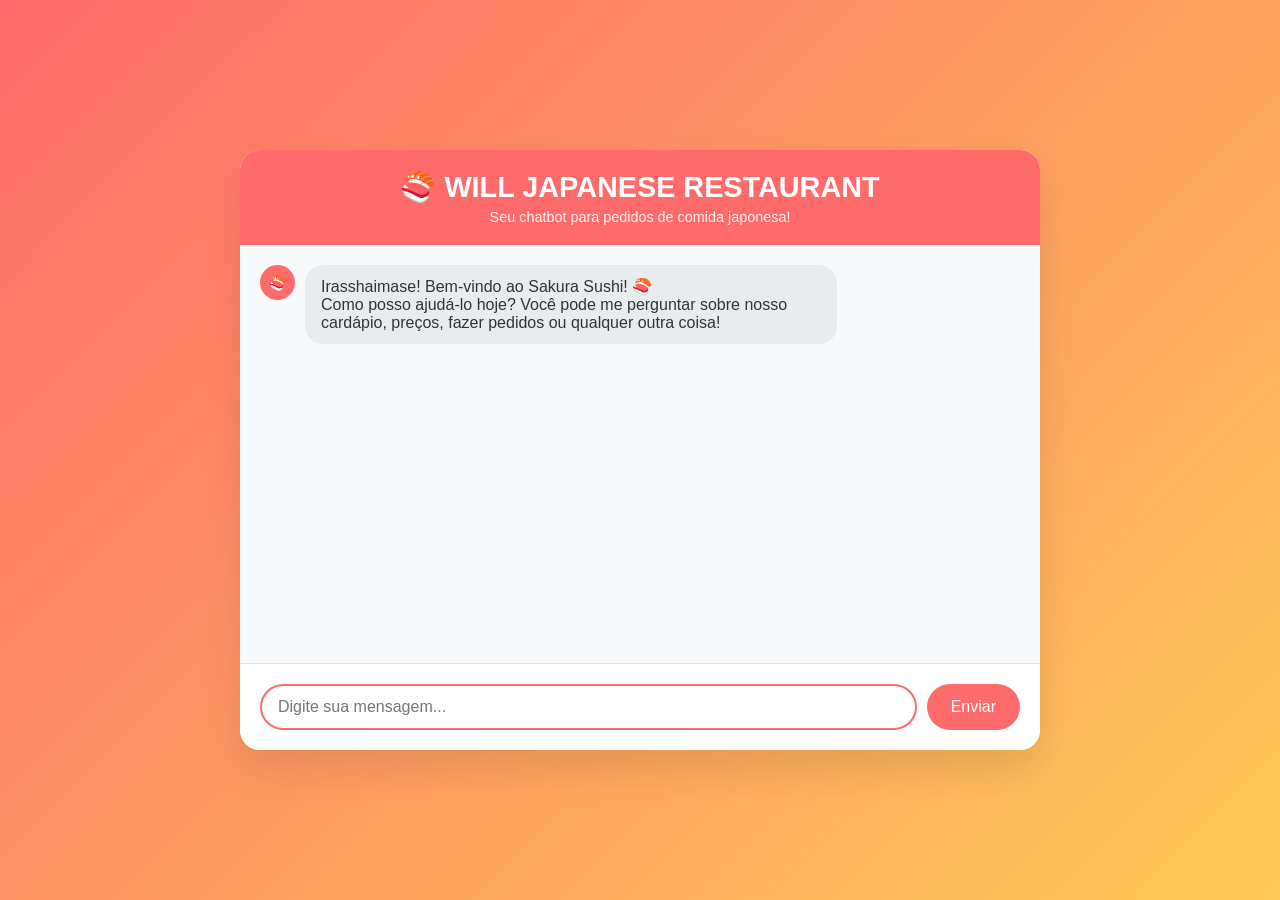
<file: templates/index.html>
<!DOCTYPE html>
<html lang="pt-BR">
<head>
    <meta charset="UTF-8">
    <meta name="viewport" content="width=device-width, initial-scale=1.0">
    <title>PIZZARIA DO WILL - Chatbot</title>
    <style>
        * {
            margin: 0;
            padding: 0;
            box-sizing: border-box;
        }

        body {
            font-family: 'Arial', sans-serif;
            background: linear-gradient(135deg, #ff6b6b, #feca57);
            min-height: 100vh;
            display: flex;
            justify-content: center;
            align-items: center;
        }

        .chat-container {
            width: 90%;
            max-width: 800px;
            background: white;
            border-radius: 20px;
            box-shadow: 0 20px 40px rgba(0,0,0,0.1);
            overflow: hidden;
            display: flex;
            flex-direction: column;
            height: 600px;
        }

        .chat-header {
            background: #ff6b6b;
            color: white;
            padding: 20px;
            text-align: center;
        }

        .chat-header h1 {
            font-size: 1.8rem;
            margin-bottom: 5px;
        }

        .chat-header p {
            opacity: 0.9;
            font-size: 0.9rem;
        }

        .chat-messages {
            flex: 1;
            padding: 20px;
            overflow-y: auto;
            background: #f8f9fa;
        }

        .message {
            margin-bottom: 15px;
            display: flex;
            align-items: flex-start;
        }

        .message.user {
            justify-content: flex-end;
        }

        .message-content {
            max-width: 70%;
            padding: 12px 16px;
            border-radius: 18px;
            word-wrap: break-word;
            position: relative;
        }

        .message.bot .message-content {
            background: #e9ecef;
            color: #333;
            margin-left: 10px;
        }

        .message.user .message-content {
            background: #ff6b6b;
            color: white;
            margin-right: 10px;
        }

        .bot-avatar {
            width: 35px;
            height: 35px;
            background: #ff6b6b;
            border-radius: 50%;
            display: flex;
            align-items: center;
            justify-content: center;
            font-weight: bold;
            color: white;
            font-size: 14px;
        }

        .message-info {
            font-size: 0.8rem;
            margin-top: 8px;
            padding: 8px 12px;
            background: #fff3cd;
            border-radius: 10px;
            border-left: 4px solid #ffc107;
        }

        .chat-input {
            padding: 20px;
            background: white;
            border-top: 1px solid #dee2e6;
            display: flex;
            gap: 10px;
        }

        .chat-input input {
            flex: 1;
            padding: 12px 16px;
            border: 2px solid #dee2e6;
            border-radius: 25px;
            font-size: 1rem;
            outline: none;
            transition: border-color 0.3s;
        }

        .chat-input input:focus {
            border-color: #ff6b6b;
        }

        .send-btn {
            padding: 12px 24px;
            background: #ff6b6b;
            color: white;
            border: none;
            border-radius: 25px;
            cursor: pointer;
            font-size: 1rem;
            transition: background 0.3s;
        }

        .send-btn:hover {
            background: #e55555;
        }

        .send-btn:disabled {
            background: #ccc;
            cursor: not-allowed;
        }

        .typing-indicator {
            display: none;
            align-items: center;
            margin-bottom: 15px;
        }

        .typing-dots {
            display: flex;
            gap: 4px;
            margin-left: 45px;
        }

        .typing-dots span {
            width: 8px;
            height: 8px;
            background: #999;
            border-radius: 50%;
            animation: typing 1.4s infinite;
        }

        .typing-dots span:nth-child(2) {
            animation-delay: 0.2s;
        }

        .typing-dots span:nth-child(3) {
            animation-delay: 0.4s;
        }

        @keyframes typing {
            0%, 60%, 100% {
                transform: translateY(0);
            }
            30% {
                transform: translateY(-10px);
            }
        }

        .probability-high {
            color: #28a745;
            font-weight: bold;
        }

        .probability-medium {
            color: #ffc107;
            font-weight: bold;
        }

        .probability-low {
            color: #dc3545;
            font-weight: bold;
        }

        @media (max-width: 768px) {
            .chat-container {
                width: 95%;
                height: 80vh;
            }
            
            .message-content {
                max-width: 85%;
            }
        }
    </style>
</head>
<body>    <div class="chat-container">
        <div class="chat-header">
            <h1>🍣 WILL JAPANESE RESTAURANT</h1>
            <p>Seu chatbot para pedidos de comida japonesa!</p>
        </div>
          <div class="chat-messages" id="chatMessages">
            <div class="message bot">
                <div class="bot-avatar">🍣</div>
                <div class="message-content">
                    Irasshaimase! Bem-vindo ao Sakura Sushi! 🍣<br>
                    Como posso ajudá-lo hoje? Você pode me perguntar sobre nosso cardápio, preços, fazer pedidos ou qualquer outra coisa!
                </div>
            </div>
        </div>
          <div class="typing-indicator" id="typingIndicator">
            <div class="bot-avatar">🍣</div>
            <div class="typing-dots">
                <span></span>
                <span></span>
                <span></span>
            </div>
        </div>
        
        <div class="chat-input">
            <input type="text" id="messageInput" placeholder="Digite sua mensagem..." autofocus>
            <button id="sendBtn" class="send-btn">Enviar</button>
        </div>
    </div>

    <script>
        const chatMessages = document.getElementById('chatMessages');
        const messageInput = document.getElementById('messageInput');
        const sendBtn = document.getElementById('sendBtn');
        const typingIndicator = document.getElementById('typingIndicator');        function addMessage(content, isUser = false, data = null) {
            const messageDiv = document.createElement('div');
            messageDiv.className = `message ${isUser ? 'user' : 'bot'}`;
            
            if (isUser) {
                messageDiv.innerHTML = `
                    <div class="message-content">${content}</div>
                `;
            } else {
                let probabilityClass = 'probability-low';
                if (data && data.probability >= 70) probabilityClass = 'probability-high';
                else if (data && data.probability >= 40) probabilityClass = 'probability-medium';
                
                let infoHtml = '';
                if (data) {
                    infoHtml = `
                        <div class="message-info">
                            <strong>Intenção:</strong> ${data.intent}<br>
                            <strong>Confiança:</strong> <span class="${probabilityClass}">${data.probability}%</span>
                    `;
                    
                    if (data.multiple_sentences) {
                        infoHtml += `<br><strong>Frases processadas:</strong> ${data.sentences_processed}`;
                        if (data.all_intents && data.all_intents.length > 1) {
                            infoHtml += `<br><strong>Todas as intenções:</strong> ${data.all_intents.join(', ')}`;
                            infoHtml += `<br><strong>Probabilidades:</strong> ${data.all_probabilities.join('%, ')}%`;
                        }
                    }
                    
                    infoHtml += '</div>';
                }
                
                messageDiv.innerHTML = `
                    <div class="bot-avatar">🍣</div>
                    <div>
                        <div class="message-content">${content.replace(/\n/g, '<br>')}</div>
                        ${infoHtml}
                    </div>
                `;
            }
            
            chatMessages.appendChild(messageDiv);
            chatMessages.scrollTop = chatMessages.scrollHeight;
        }

        function showTyping() {
            typingIndicator.style.display = 'flex';
            chatMessages.scrollTop = chatMessages.scrollHeight;
        }

        function hideTyping() {
            typingIndicator.style.display = 'none';
        }

        async function sendMessage() {
            const message = messageInput.value.trim();
            if (!message) return;

            // Adiciona mensagem do usuário
            addMessage(message, true);
            messageInput.value = '';
            sendBtn.disabled = true;
            
            // Mostra indicador de digitação
            showTyping();

            try {
                const response = await fetch('/chat', {
                    method: 'POST',
                    headers: {
                        'Content-Type': 'application/json',
                    },
                    body: JSON.stringify({ message: message })
                });

                const data = await response.json();
                
                // Simula tempo de resposta
                setTimeout(() => {                    hideTyping();
                    
                    if (response.ok) {
                        addMessage(data.response, false, data);
                    } else {
                        addMessage('Desculpe, houve um erro. Tente novamente.', false);
                    }
                    
                    sendBtn.disabled = false;
                    messageInput.focus();
                }, 1000);

            } catch (error) {
                hideTyping();
                addMessage('Erro de conexão. Verifique sua internet e tente novamente.', false);
                sendBtn.disabled = false;
                messageInput.focus();
            }
        }

        sendBtn.addEventListener('click', sendMessage);
        messageInput.addEventListener('keypress', (e) => {
            if (e.key === 'Enter') {
                sendMessage();
            }
        });

        // Foco inicial
        messageInput.focus();
    </script>
</body>
</html>
</file>
